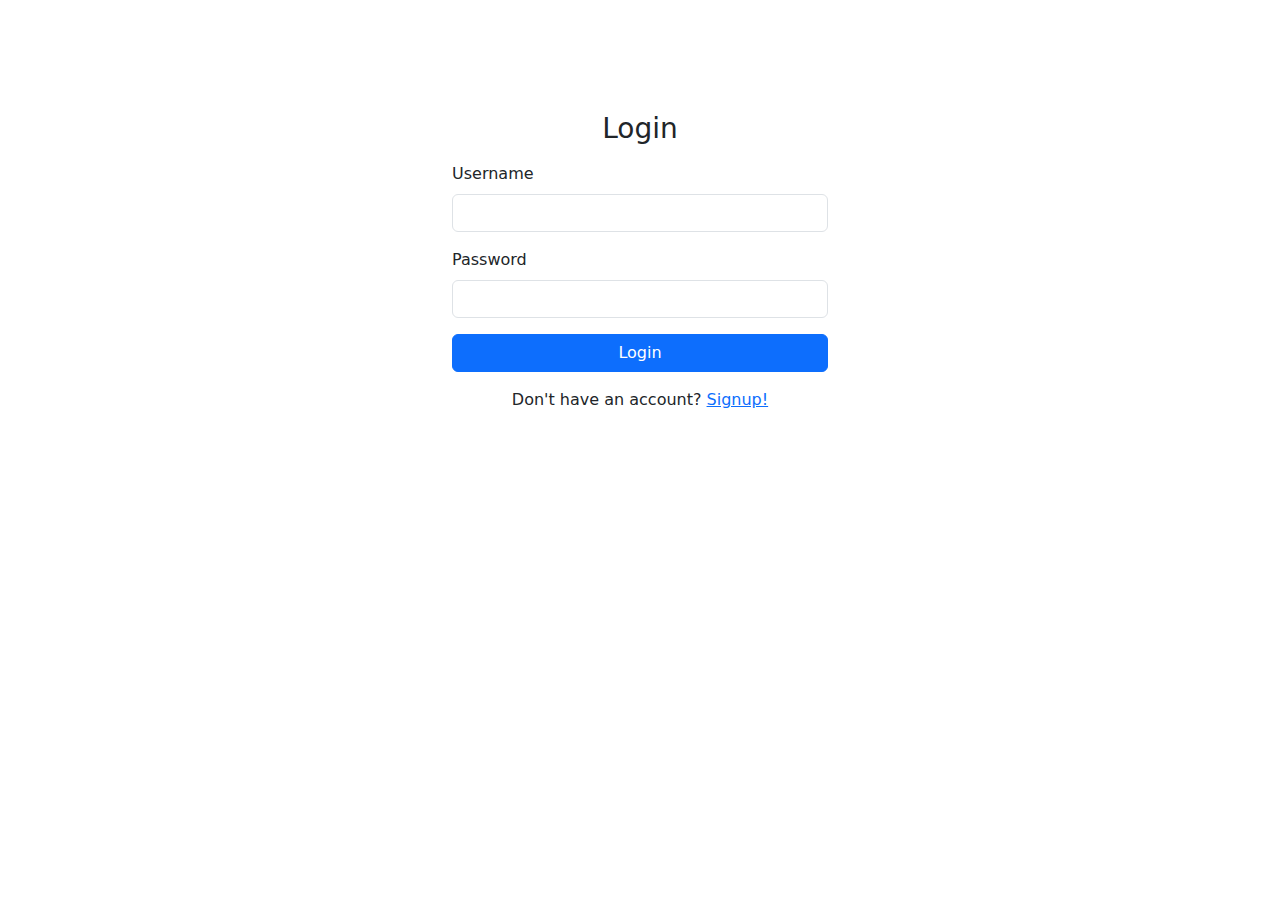
<file: index.html>
<!DOCTYPE html>
<html lang="en">
<head>
    <meta charset="UTF-8">
    <meta name="viewport" content="width=device-width, initial-scale=1.0">
    <link href="https://cdn.jsdelivr.net/npm/bootstrap@5.3.3/dist/css/bootstrap.min.css" rel="stylesheet">
    <script src="https://cdn.jsdelivr.net/npm/bootstrap@5.3.3/dist/js/bootstrap.bundle.min.js"></script>
    <title>Házi 2</title>
    <link rel="stylesheet" href="./style.css">
</head>
<body>
    <div class="container mt-5" style="max-width: 400px;">
        <div id="login-section">
          <h3 class="mb-3 text-center"><i class="bi bi-box-arrow-in-right"></i> Login</h3>
      
          <div id="login-alert" class="alert alert-danger d-none" role="alert">
            Invalid username or password!
          </div>
      
          <form id="login-form">
            <div class="mb-3">
              <label for="login-username" class="form-label">Username</label>
              <input type="text" class="form-control" id="login-username" required>
            </div>
            <div class="mb-3">
              <label for="login-password" class="form-label">Password</label>
              <input type="password" class="form-control" id="login-password" required>
            </div>
            <button type="button" id="login-btn" class="btn btn-primary w-100">Login</button>
          </form>
      
          <p class="text-center mt-3">
            Don't have an account?
            <a href="#" id="show-register">Signup!</a>
          </p>
        </div>
      
        <div id="register-section" class="d-none">
          <h3 class="mb-3 text-center"><i class="bi bi-person-plus"></i> Register</h3>
      
          <form id="register-form">
            <div class="mb-3">
              <label for="username" class="form-label">Username</label>
              <input type="text" class="form-control" id="username" required>
            </div>
            <div class="mb-3">
              <label for="password" class="form-label">Password</label>
              <input type="password" class="form-control" id="password" required>
            </div>
            <div class="mb-3">
              <label for="password-again" class="form-label">Password again</label>
              <input type="password" class="form-control" id="password-again" required>
            </div>
            <div class="mb-3">
              <label for="firstname" class="form-label">First name</label>
              <input type="text" class="form-control" id="firstname" required>
            </div>
            <div class="mb-3">
              <label for="lastname" class="form-label">Last name</label>
              <input type="text" class="form-control" id="lastname" required>
            </div>
            <button type="button" id="register-btn" class="btn btn-primary w-100" disabled>Register</button>
          </form>
      
          <p class="text-center mt-3">
            Already have an account?
            <a href="#" id="show-login">Login!</a>
          </p>
        </div>
      </div>
    <script type="module" src="register.js"></script>
</body>
</html>
</file>
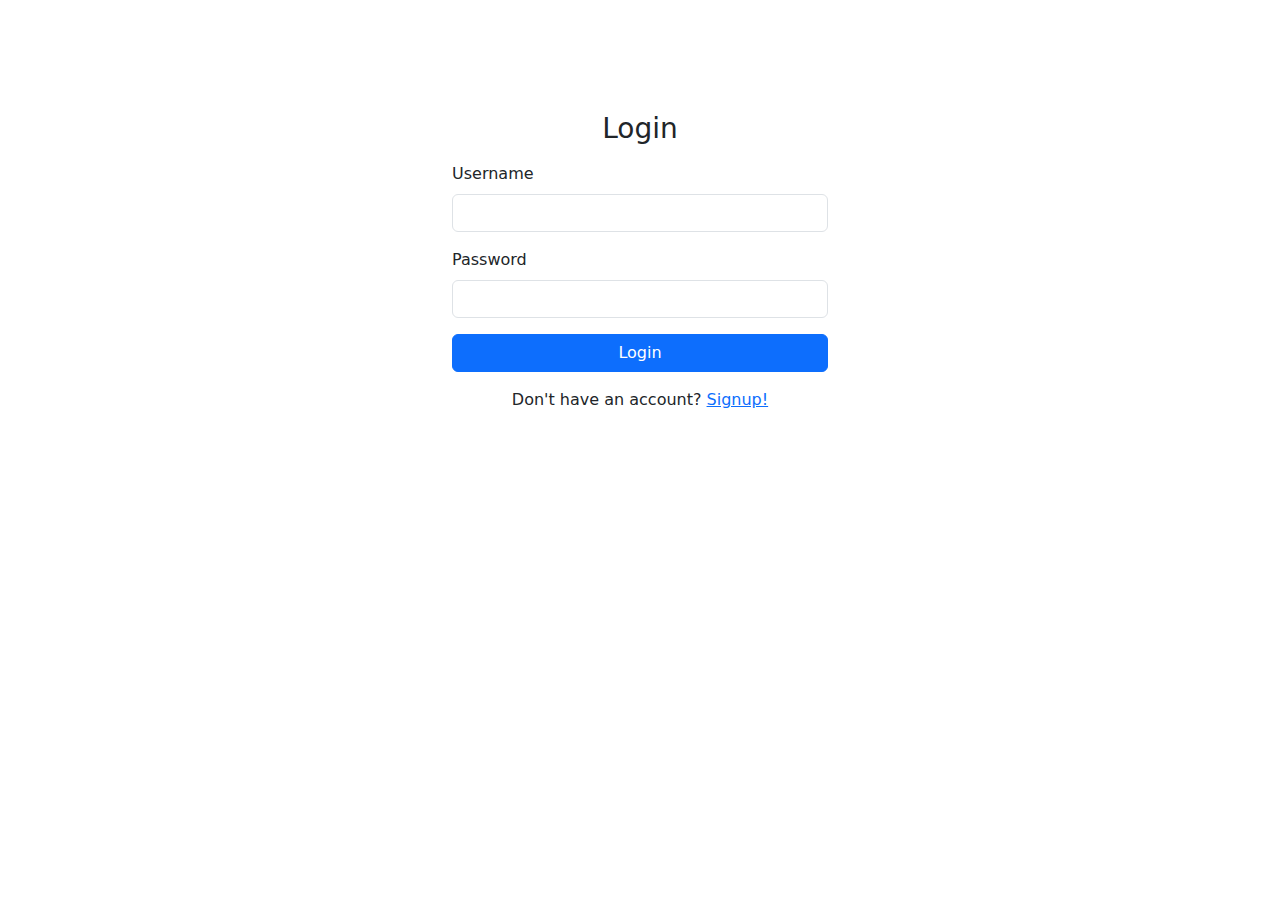
<file: main.html>
<!DOCTYPE html>
<html lang="en">
<head>
    <meta charset="UTF-8">
    <meta name="viewport" content="width=device-width, initial-scale=1.0">
    <link href="https://cdn.jsdelivr.net/npm/bootstrap@5.3.3/dist/css/bootstrap.min.css" rel="stylesheet">
    <script src="https://cdn.jsdelivr.net/npm/bootstrap@5.3.3/dist/js/bootstrap.bundle.min.js"></script>
    <title>Házi 2</title>
    <link rel="stylesheet" href="./style.css">
</head>
<body>
    <form class="updateDeveloper">
        <div class="row">
            <div>
                <label for="input-name">Name</label>
                <input type="text" id="input-name" class="form-control" placeholder="Name">
            </div>
            <div>
                <label for="input-email">Email</label>
                <input type="text" id="input-email" class="form-control" placeholder="Email">
            </div>
            <div>
                <label for="input-job">Job</label>
                <input type="text" id="input-job" class="form-control" placeholder="Job">
            </div>
            <div>
                <label for="input-age">Age</label>
                <input type="number" id="input-age" class="form-control" placeholder="Age">
            </div>
            <div>
                <label for="input-salary">Salary</label>
                <input type="number" id="input-salary" class="form-control" placeholder="Salary">
            </div>
            <div>
                <label for="input-skills">Skills</label>
                <input type="text" id="input-skills" class="form-control" placeholder="Skills">
            </div>
            <div>
                <button type="button" class="btn btn-success" id="update-developer-btn">Update Developer</button>
            </div>
        </div>
    </form>
    <form class="createDeveloper">
        <div class="row">
            <div class="col-9">
                <textarea id="inputTextArea"></textarea>
            </div>
            <div class="col-3">
                <button type="button" id="add-new-developer-btn" class="btn btn-success">Add</button>
            </div>
        </div>
    </form>
    <div class="dropdown">
        <button type="button" class="btn btn-success dropdown-toggle" data-bs-toggle="dropdown">
          Sort by Job
        </button>
        <ul class="dropdown-menu">
        </ul>
      </div>
    <main>
        <div class="row developers">
        </div>
    </main>
    <div id="gdpr-container"></div>
    <script type="module" src="app.js"></script>
</body>
</html>
</file>
<file: style.css>
textarea{
    width: 100%;
    resize: none;
    overflow: hidden;
    min-height: 2rem;
    box-sizing: border-box;
}
body{
    padding: 5%;
}
.updateDeveloper{
    background-color: aqua;
    border: 2px, solid skyblue;
    vertical-align: middle;
    align-content: center;
    padding: 10px;
}
.updateDeveloper .row div{
    padding: 10px;
}

.createDeveloper .col-3 button{
    align-items: center;
    text-align: center;
    width: 100%;
    height: 100%;
}
.createDeveloper{
    margin-bottom: 5%;
    margin-top: 5%;
}
#update-developer-btn{
    width: 100%;
}
</file>
